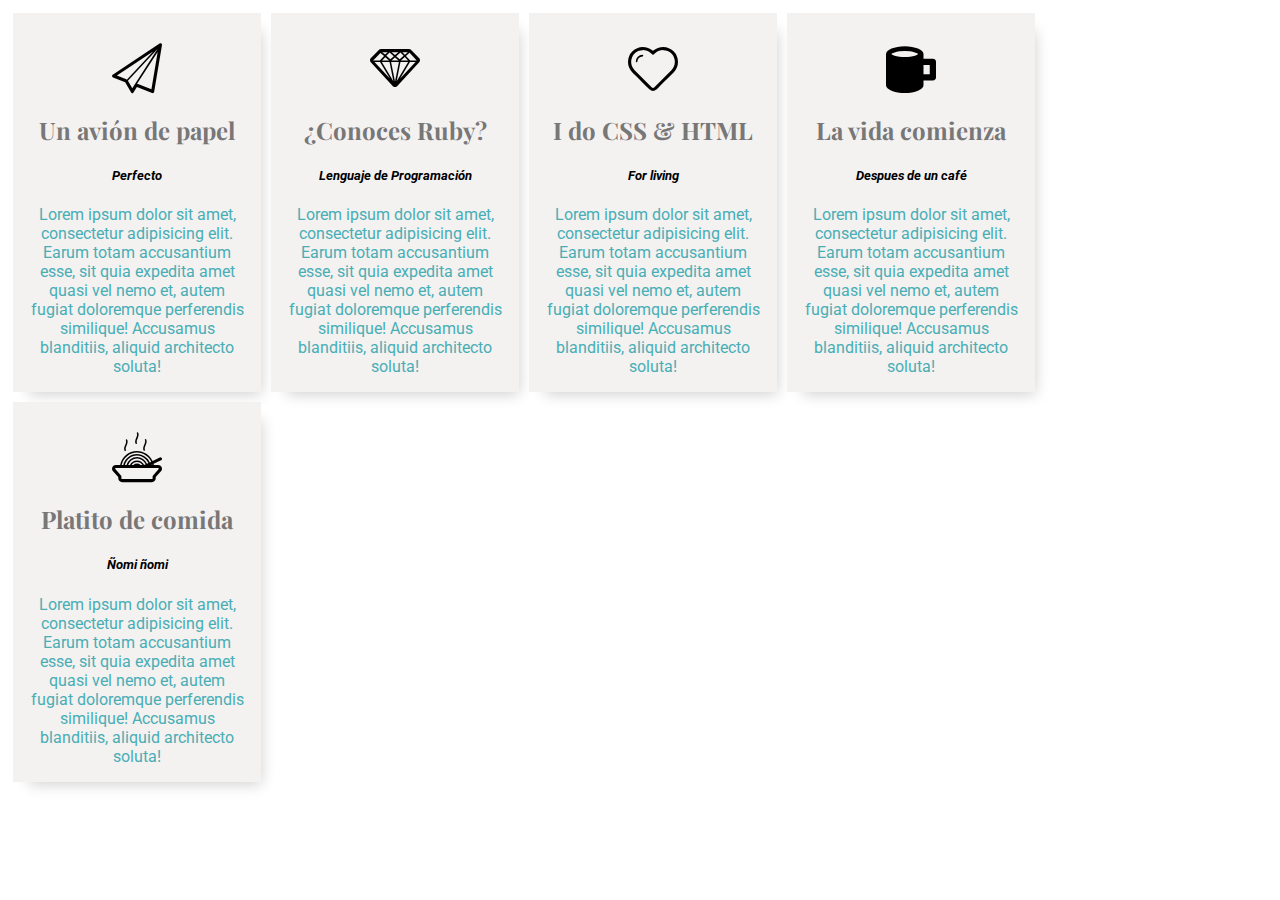
<file: index.html>
<!DOCTYPE html>
<html lang="en">
<head>
  <meta charset="UTF-8">
  <meta name="viewport" content="width=device-width, initial-scale=1.0">
  <meta http-equiv="X-UA-Compatible" content="ie=edge">
  <title>Tipografias</title>
  <link rel="stylesheet" href="assets/css/main.css">
  <link rel="stylesheet" href="assets/fonts/style.css">
  <link href="https://fonts.googleapis.com/css?family=Playfair+Display|Roboto" rel="stylesheet">
</head>
<body>
  <div class="contenedor" id="contenedor">
    
  </div>
  <script type="text/javascript" src="assets/js/main.js">

  </script>
</body>
</html>
</file>
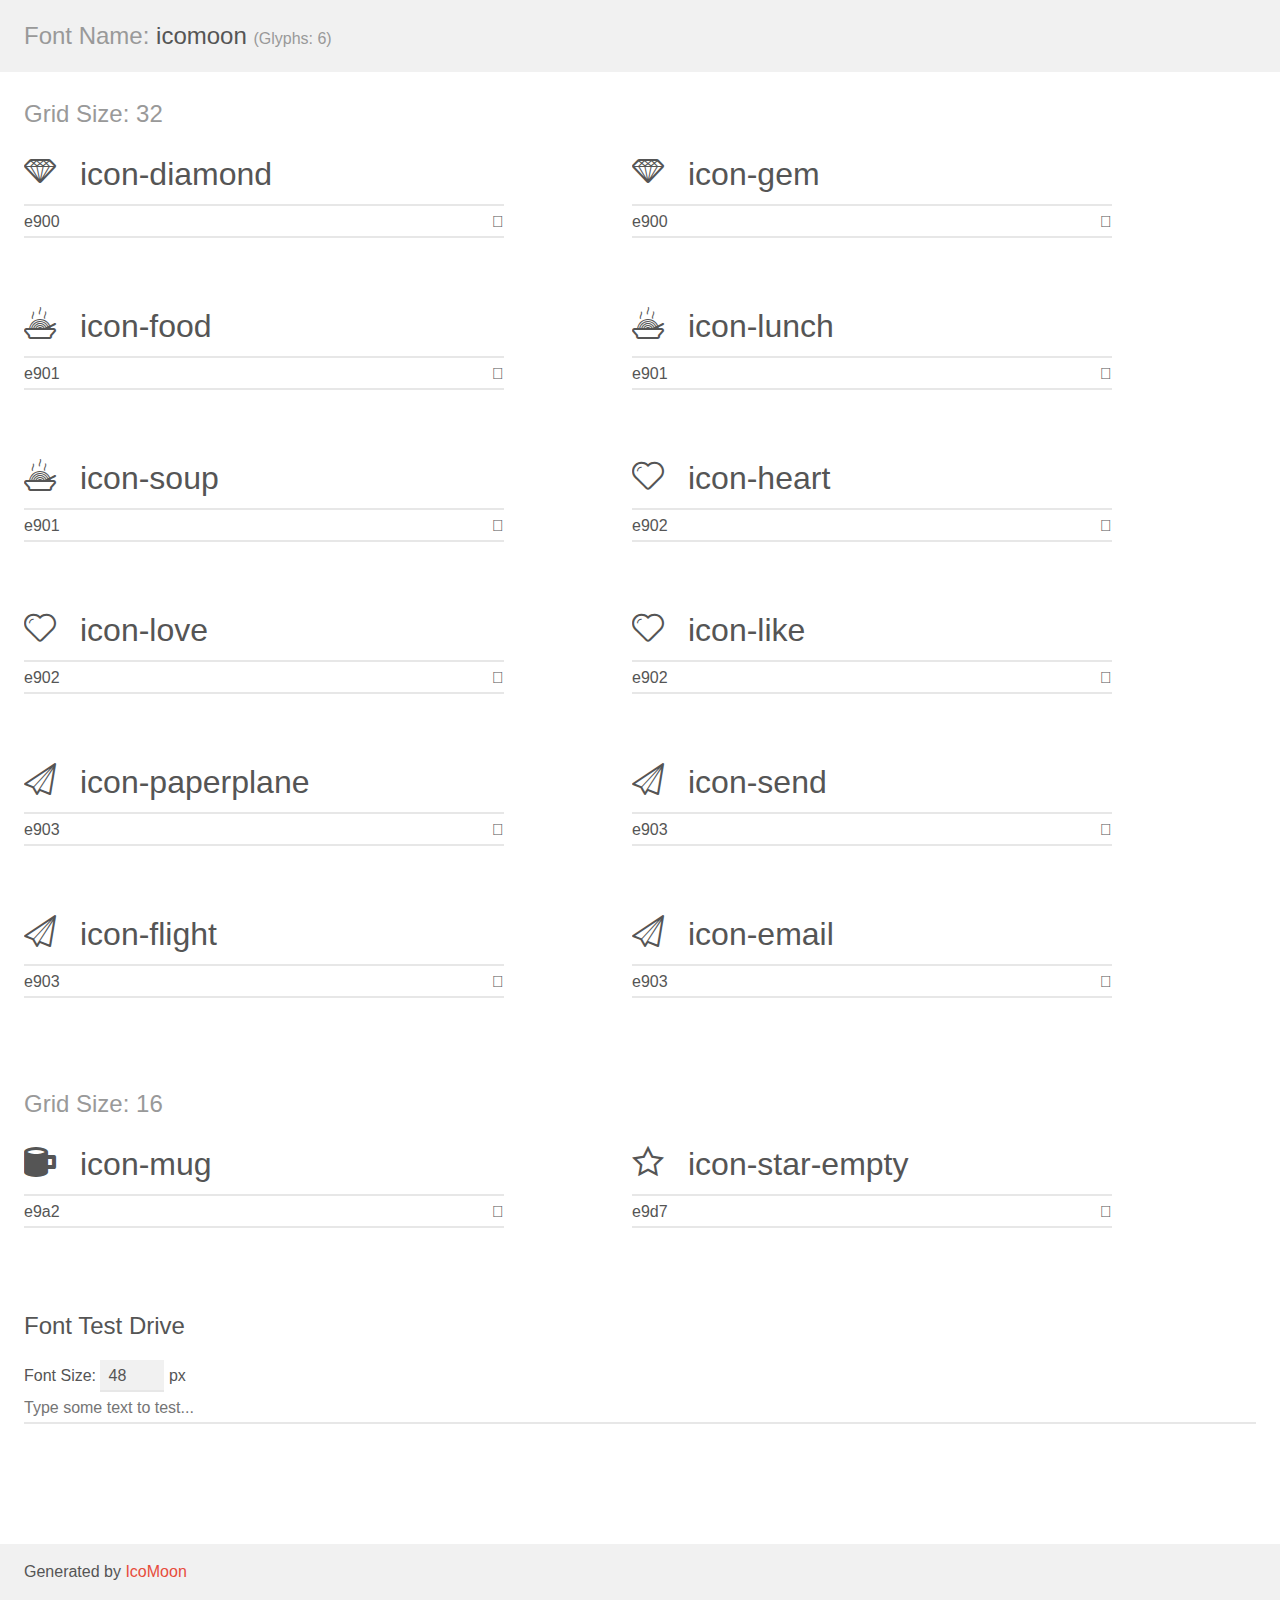
<file: assets/fonts/demo.html>
<!doctype html>
<html>
<head>
    <meta charset="utf-8">
    <title>IcoMoon Demo</title>
    <meta name="description" content="An Icon Font Generated By IcoMoon.io">
    <meta name="viewport" content="width=device-width, initial-scale=1">
    <link rel="stylesheet" href="demo-files/demo.css">
    <link rel="stylesheet" href="style.css"></head>
<body>
    <div class="bgc1 clearfix">
        <h1 class="mhmm mvm"><span class="fgc1">Font Name:</span> icomoon <small class="fgc1">(Glyphs:&nbsp;6)</small></h1>
    </div>
    <div class="clearfix mhl ptl">
        <h1 class="mvm mtn fgc1">Grid Size: 32</h1>
        <div class="glyph fs1">
            <div class="clearfix bshadow0 pbs">
                <span class="icon-diamond">
                
                </span>
                <span class="mls"> icon-diamond</span>
            </div>
            <fieldset class="fs0 size1of1 clearfix hidden-false">
                <input type="text" readonly value="e900" class="unit size1of2" />
                <input type="text" maxlength="1" readonly value="&#xe900;" class="unitRight size1of2 talign-right" />
            </fieldset>
            <div class="fs0 bshadow0 clearfix hidden-true">
                <span class="unit pvs fgc1">liga: </span>
                <input type="text" readonly value="" class="liga unitRight" />
            </div>
        </div>
        <div class="glyph fs1">
            <div class="clearfix bshadow0 pbs">
                <span class="icon-gem">
                
                </span>
                <span class="mls"> icon-gem</span>
            </div>
            <fieldset class="fs0 size1of1 clearfix hidden-false">
                <input type="text" readonly value="e900" class="unit size1of2" />
                <input type="text" maxlength="1" readonly value="&#xe900;" class="unitRight size1of2 talign-right" />
            </fieldset>
            <div class="fs0 bshadow0 clearfix hidden-true">
                <span class="unit pvs fgc1">liga: </span>
                <input type="text" readonly value="" class="liga unitRight" />
            </div>
        </div>
        <div class="glyph fs1">
            <div class="clearfix bshadow0 pbs">
                <span class="icon-food">
                
                </span>
                <span class="mls"> icon-food</span>
            </div>
            <fieldset class="fs0 size1of1 clearfix hidden-false">
                <input type="text" readonly value="e901" class="unit size1of2" />
                <input type="text" maxlength="1" readonly value="&#xe901;" class="unitRight size1of2 talign-right" />
            </fieldset>
            <div class="fs0 bshadow0 clearfix hidden-true">
                <span class="unit pvs fgc1">liga: </span>
                <input type="text" readonly value="" class="liga unitRight" />
            </div>
        </div>
        <div class="glyph fs1">
            <div class="clearfix bshadow0 pbs">
                <span class="icon-lunch">
                
                </span>
                <span class="mls"> icon-lunch</span>
            </div>
            <fieldset class="fs0 size1of1 clearfix hidden-false">
                <input type="text" readonly value="e901" class="unit size1of2" />
                <input type="text" maxlength="1" readonly value="&#xe901;" class="unitRight size1of2 talign-right" />
            </fieldset>
            <div class="fs0 bshadow0 clearfix hidden-true">
                <span class="unit pvs fgc1">liga: </span>
                <input type="text" readonly value="" class="liga unitRight" />
            </div>
        </div>
        <div class="glyph fs1">
            <div class="clearfix bshadow0 pbs">
                <span class="icon-soup">
                
                </span>
                <span class="mls"> icon-soup</span>
            </div>
            <fieldset class="fs0 size1of1 clearfix hidden-false">
                <input type="text" readonly value="e901" class="unit size1of2" />
                <input type="text" maxlength="1" readonly value="&#xe901;" class="unitRight size1of2 talign-right" />
            </fieldset>
            <div class="fs0 bshadow0 clearfix hidden-true">
                <span class="unit pvs fgc1">liga: </span>
                <input type="text" readonly value="" class="liga unitRight" />
            </div>
        </div>
        <div class="glyph fs1">
            <div class="clearfix bshadow0 pbs">
                <span class="icon-heart">
                
                </span>
                <span class="mls"> icon-heart</span>
            </div>
            <fieldset class="fs0 size1of1 clearfix hidden-false">
                <input type="text" readonly value="e902" class="unit size1of2" />
                <input type="text" maxlength="1" readonly value="&#xe902;" class="unitRight size1of2 talign-right" />
            </fieldset>
            <div class="fs0 bshadow0 clearfix hidden-true">
                <span class="unit pvs fgc1">liga: </span>
                <input type="text" readonly value="" class="liga unitRight" />
            </div>
        </div>
        <div class="glyph fs1">
            <div class="clearfix bshadow0 pbs">
                <span class="icon-love">
                
                </span>
                <span class="mls"> icon-love</span>
            </div>
            <fieldset class="fs0 size1of1 clearfix hidden-false">
                <input type="text" readonly value="e902" class="unit size1of2" />
                <input type="text" maxlength="1" readonly value="&#xe902;" class="unitRight size1of2 talign-right" />
            </fieldset>
            <div class="fs0 bshadow0 clearfix hidden-true">
                <span class="unit pvs fgc1">liga: </span>
                <input type="text" readonly value="" class="liga unitRight" />
            </div>
        </div>
        <div class="glyph fs1">
            <div class="clearfix bshadow0 pbs">
                <span class="icon-like">
                
                </span>
                <span class="mls"> icon-like</span>
            </div>
            <fieldset class="fs0 size1of1 clearfix hidden-false">
                <input type="text" readonly value="e902" class="unit size1of2" />
                <input type="text" maxlength="1" readonly value="&#xe902;" class="unitRight size1of2 talign-right" />
            </fieldset>
            <div class="fs0 bshadow0 clearfix hidden-true">
                <span class="unit pvs fgc1">liga: </span>
                <input type="text" readonly value="" class="liga unitRight" />
            </div>
        </div>
        <div class="glyph fs1">
            <div class="clearfix bshadow0 pbs">
                <span class="icon-paperplane">
                
                </span>
                <span class="mls"> icon-paperplane</span>
            </div>
            <fieldset class="fs0 size1of1 clearfix hidden-false">
                <input type="text" readonly value="e903" class="unit size1of2" />
                <input type="text" maxlength="1" readonly value="&#xe903;" class="unitRight size1of2 talign-right" />
            </fieldset>
            <div class="fs0 bshadow0 clearfix hidden-true">
                <span class="unit pvs fgc1">liga: </span>
                <input type="text" readonly value="" class="liga unitRight" />
            </div>
        </div>
        <div class="glyph fs1">
            <div class="clearfix bshadow0 pbs">
                <span class="icon-send">
                
                </span>
                <span class="mls"> icon-send</span>
            </div>
            <fieldset class="fs0 size1of1 clearfix hidden-false">
                <input type="text" readonly value="e903" class="unit size1of2" />
                <input type="text" maxlength="1" readonly value="&#xe903;" class="unitRight size1of2 talign-right" />
            </fieldset>
            <div class="fs0 bshadow0 clearfix hidden-true">
                <span class="unit pvs fgc1">liga: </span>
                <input type="text" readonly value="" class="liga unitRight" />
            </div>
        </div>
        <div class="glyph fs1">
            <div class="clearfix bshadow0 pbs">
                <span class="icon-flight">
                
                </span>
                <span class="mls"> icon-flight</span>
            </div>
            <fieldset class="fs0 size1of1 clearfix hidden-false">
                <input type="text" readonly value="e903" class="unit size1of2" />
                <input type="text" maxlength="1" readonly value="&#xe903;" class="unitRight size1of2 talign-right" />
            </fieldset>
            <div class="fs0 bshadow0 clearfix hidden-true">
                <span class="unit pvs fgc1">liga: </span>
                <input type="text" readonly value="" class="liga unitRight" />
            </div>
        </div>
        <div class="glyph fs1">
            <div class="clearfix bshadow0 pbs">
                <span class="icon-email">
                
                </span>
                <span class="mls"> icon-email</span>
            </div>
            <fieldset class="fs0 size1of1 clearfix hidden-false">
                <input type="text" readonly value="e903" class="unit size1of2" />
                <input type="text" maxlength="1" readonly value="&#xe903;" class="unitRight size1of2 talign-right" />
            </fieldset>
            <div class="fs0 bshadow0 clearfix hidden-true">
                <span class="unit pvs fgc1">liga: </span>
                <input type="text" readonly value="" class="liga unitRight" />
            </div>
        </div>
    </div>
    <div class="clearfix mhl ptl">
        <h1 class="mvm mtn fgc1">Grid Size: 16</h1>
        <div class="glyph fs2">
            <div class="clearfix bshadow0 pbs">
                <span class="icon-mug">
                
                </span>
                <span class="mls"> icon-mug</span>
            </div>
            <fieldset class="fs0 size1of1 clearfix hidden-false">
                <input type="text" readonly value="e9a2" class="unit size1of2" />
                <input type="text" maxlength="1" readonly value="&#xe9a2;" class="unitRight size1of2 talign-right" />
            </fieldset>
            <div class="fs0 bshadow0 clearfix hidden-true">
                <span class="unit pvs fgc1">liga: </span>
                <input type="text" readonly value="mug, drink3" class="liga unitRight" />
            </div>
        </div>
        <div class="glyph fs2">
            <div class="clearfix bshadow0 pbs">
                <span class="icon-star-empty">
                
                </span>
                <span class="mls"> icon-star-empty</span>
            </div>
            <fieldset class="fs0 size1of1 clearfix hidden-false">
                <input type="text" readonly value="e9d7" class="unit size1of2" />
                <input type="text" maxlength="1" readonly value="&#xe9d7;" class="unitRight size1of2 talign-right" />
            </fieldset>
            <div class="fs0 bshadow0 clearfix hidden-true">
                <span class="unit pvs fgc1">liga: </span>
                <input type="text" readonly value="star-empty, rate" class="liga unitRight" />
            </div>
        </div>
    </div>

    <!--[if gt IE 8]><!-->
    <div class="mhl clearfix mbl">
        <h1>Font Test Drive</h1>
        <label>
            Font Size: <input id="fontSize" type="number" class="textbox0 mbm"
            min="8" value="48" />
            px
        </label>
        <input id="testText" type="text" class="phl size1of1 mvl"
        placeholder="Type some text to test..." value=""/>
        <div id="testDrive" class="icon-">&nbsp;
        </div>
    </div>
    <!--<![endif]-->
    <div class="bgc1 clearfix">
        <p class="mhl">Generated by <a href="https://icomoon.io/app">IcoMoon</a></p>
    </div>

    <script src="demo-files/demo.js"></script>
</body>
</html>
</file>
<file: assets/css/main.css>
*{
  font-family: 'Roboto', sans-serif;
}


.box{
  width: 220px;
  height: auto;
  box-shadow: 8px 10px 14px -8px #CECECE;
  float: left;
  text-align: center;
  background-color: #F4F1F1;
  padding: 30px 14px 0 14px;
  margin: 5px;
  -webkit-transition: all 1s ease;
  -moz-transition: all 1s ease;
  -o-transition: all 1s ease;
  transition: all 1s ease;
  display: inline-block;
}

.size-icon{
  font-size: 50px;
}

h2{
  font-family: 'Playfair Display', serif;
  color: #777777;
}

h5{
  font-style: italic;
}
p{
  color: #48aeb5;
}

.box:hover{
  padding-top: 20px;
  color: #fff;
  background-color: #fff;
  -webkit-transform: scale(1.1);
  -ms-transform: scale(1.1);
  transform: scale(1.1);
  color:#8C8F98;
  -webkit-trasnsition: all .05s ease-in-out;
}
</file>
<file: assets/fonts/style.css>
@font-face {
  font-family: 'icomoon';
  src:  url('fonts/icomoon.eot?pirjyh');
  src:  url('fonts/icomoon.eot?pirjyh#iefix') format('embedded-opentype'),
    url('fonts/icomoon.ttf?pirjyh') format('truetype'),
    url('fonts/icomoon.woff?pirjyh') format('woff'),
    url('fonts/icomoon.svg?pirjyh#icomoon') format('svg');
  font-weight: normal;
  font-style: normal;
}

[class^="icon-"], [class*=" icon-"] {
  /* use !important to prevent issues with browser extensions that change fonts */
  font-family: 'icomoon' !important;
  speak: none;
  font-style: normal;
  font-weight: normal;
  font-variant: normal;
  text-transform: none;
  line-height: 1;

  /* Better Font Rendering =========== */
  -webkit-font-smoothing: antialiased;
  -moz-osx-font-smoothing: grayscale;
}

.icon-diamond:before {
  content: "\e900";
}
.icon-gem:before {
  content: "\e900";
}
.icon-food:before {
  content: "\e901";
}
.icon-lunch:before {
  content: "\e901";
}
.icon-soup:before {
  content: "\e901";
}
.icon-heart:before {
  content: "\e902";
}
.icon-love:before {
  content: "\e902";
}
.icon-like:before {
  content: "\e902";
}
.icon-paperplane:before {
  content: "\e903";
}
.icon-send:before {
  content: "\e903";
}
.icon-flight:before {
  content: "\e903";
}
.icon-email:before {
  content: "\e903";
}
.icon-mug:before {
  content: "\e9a2";
}
.icon-star-empty:before {
  content: "\e9d7";
}
</file>
<file: assets/fonts/demo-files/demo.css>
body {
  padding: 0;
  margin: 0;
  font-family: sans-serif;
  font-size: 1em;
  line-height: 1.5;
  color: #555;
  background: #fff;
}
h1 {
  font-size: 1.5em;
  font-weight: normal;
}
small {
  font-size: .66666667em;
}
a {
  color: #e74c3c;
  text-decoration: none;
}
a:hover, a:focus {
  box-shadow: 0 1px #e74c3c;
}
.bshadow0, input {
  box-shadow: inset 0 -2px #e7e7e7;
}
input:hover {
  box-shadow: inset 0 -2px #ccc;
}
input, fieldset {
  font-family: sans-serif;
  font-size: 1em;
  margin: 0;
  padding: 0;
  border: 0;
}
input {
  color: inherit;
  line-height: 1.5;
  height: 1.5em;
  padding: .25em 0;
}
input:focus {
  outline: none;
  box-shadow: inset 0 -2px #449fdb;
}
.glyph {
  font-size: 16px;
  width: 15em;
  padding-bottom: 1em;
  margin-right: 4em;
  margin-bottom: 1em;
  float: left;
  overflow: hidden;
}
.liga {
  width: 80%;
  width: calc(100% - 2.5em);
}
.talign-right {
  text-align: right;
}
.talign-center {
  text-align: center;
}
.bgc1 {
  background: #f1f1f1;
}
.fgc1 {
  color: #999;
}
.fgc0 {
  color: #000;
}
p {
  margin-top: 1em;
  margin-bottom: 1em;
}
.mvm {
  margin-top: .75em;
  margin-bottom: .75em;
}
.mtn {
  margin-top: 0;
}
.mtl, .mal {
  margin-top: 1.5em;
}
.mbl, .mal {
  margin-bottom: 1.5em;
}
.mal, .mhl {
  margin-left: 1.5em;
  margin-right: 1.5em;
}
.mhmm {
  margin-left: 1em;
  margin-right: 1em;
}
.mls {
  margin-left: .25em;
}
.ptl {
  padding-top: 1.5em;
}
.pbs, .pvs {
  padding-bottom: .25em;
}
.pvs, .pts {
  padding-top: .25em;
}
.unit {
  float: left;
}
.unitRight {
  float: right;
}
.size1of2 {
  width: 50%;
}
.size1of1 {
  width: 100%;
}
.clearfix:before, .clearfix:after {
  content: " ";
  display: table;
}
.clearfix:after {
  clear: both;
}
.hidden-true {
  display: none;
}
.textbox0 {
  width: 3em;
  background: #f1f1f1;
  padding: .25em .5em;
  line-height: 1.5;
  height: 1.5em;
}
#testDrive {
  display: block;
  padding-top: 24px;
  line-height: 1.5;
}
.fs0 {
  font-size: 16px;
}
.fs1 {
  font-size: 32px;
}
.fs2 {
  font-size: 32px;
}
</file>
